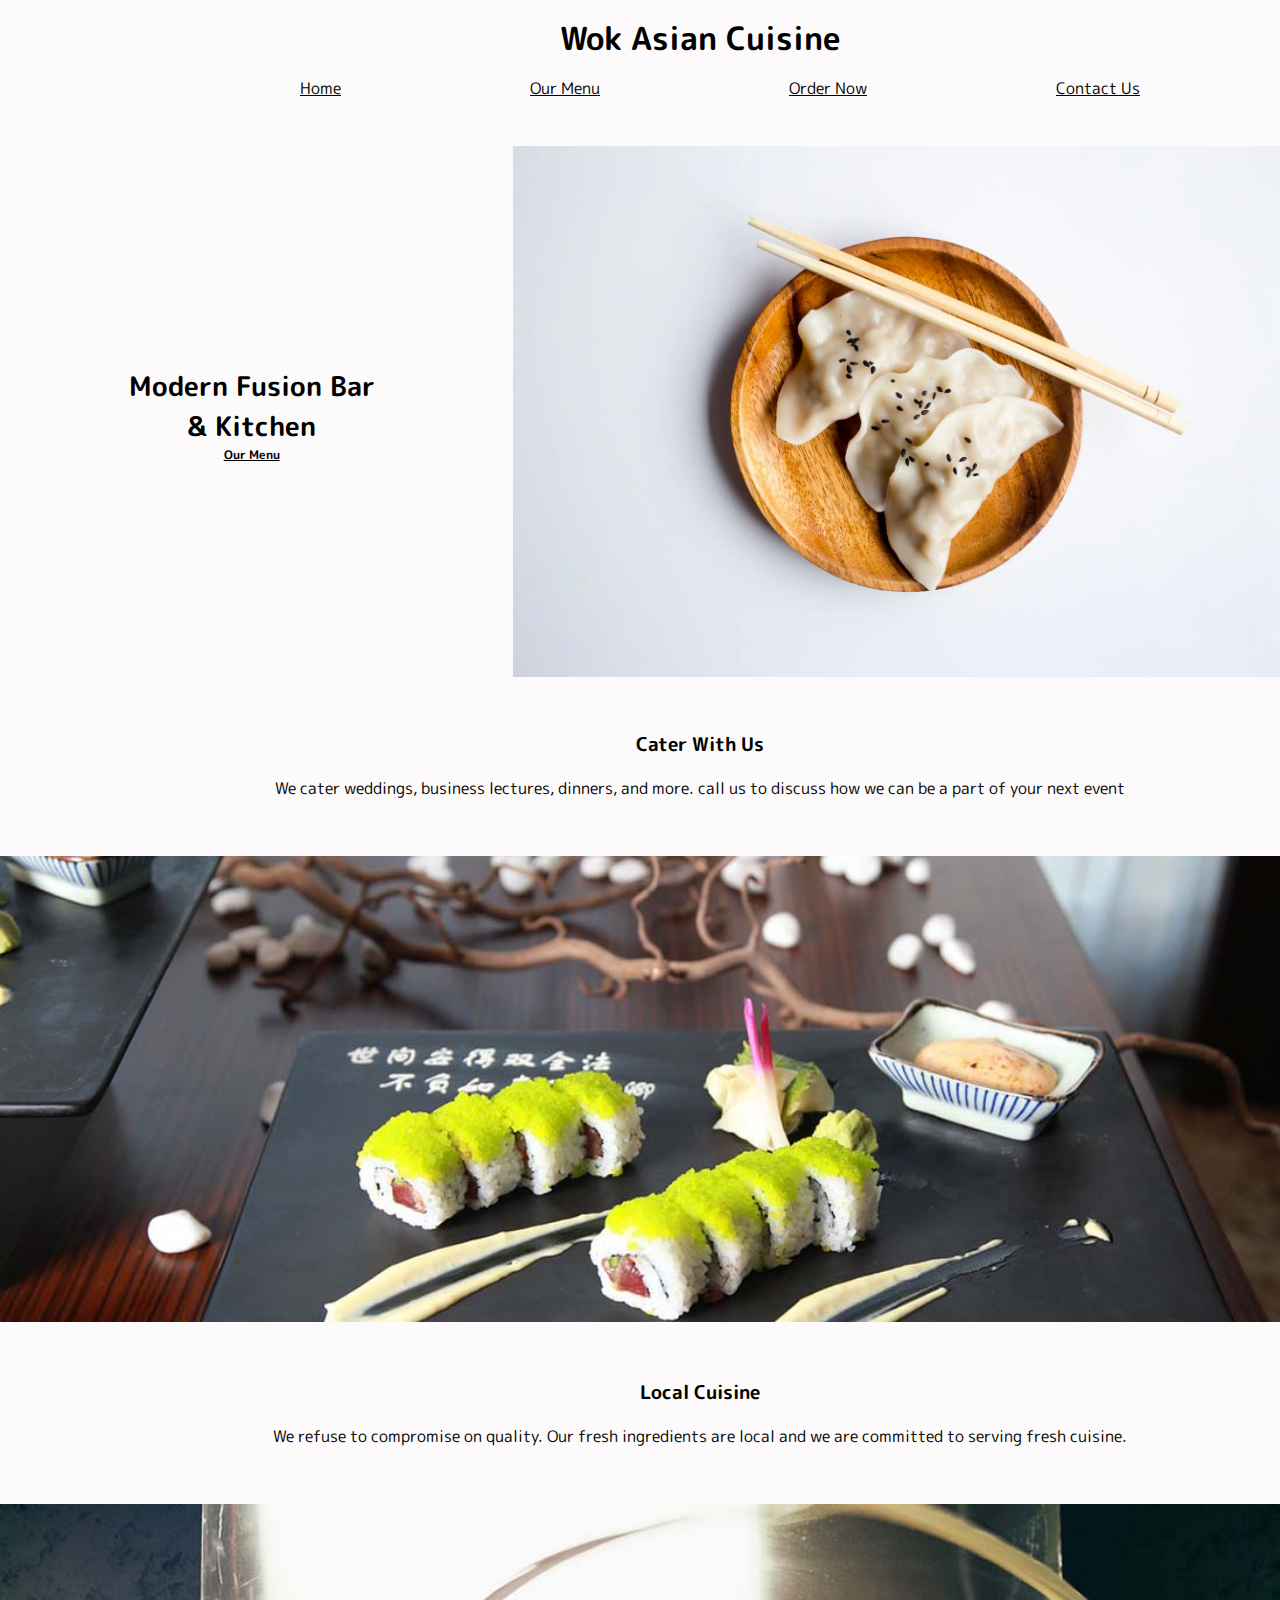
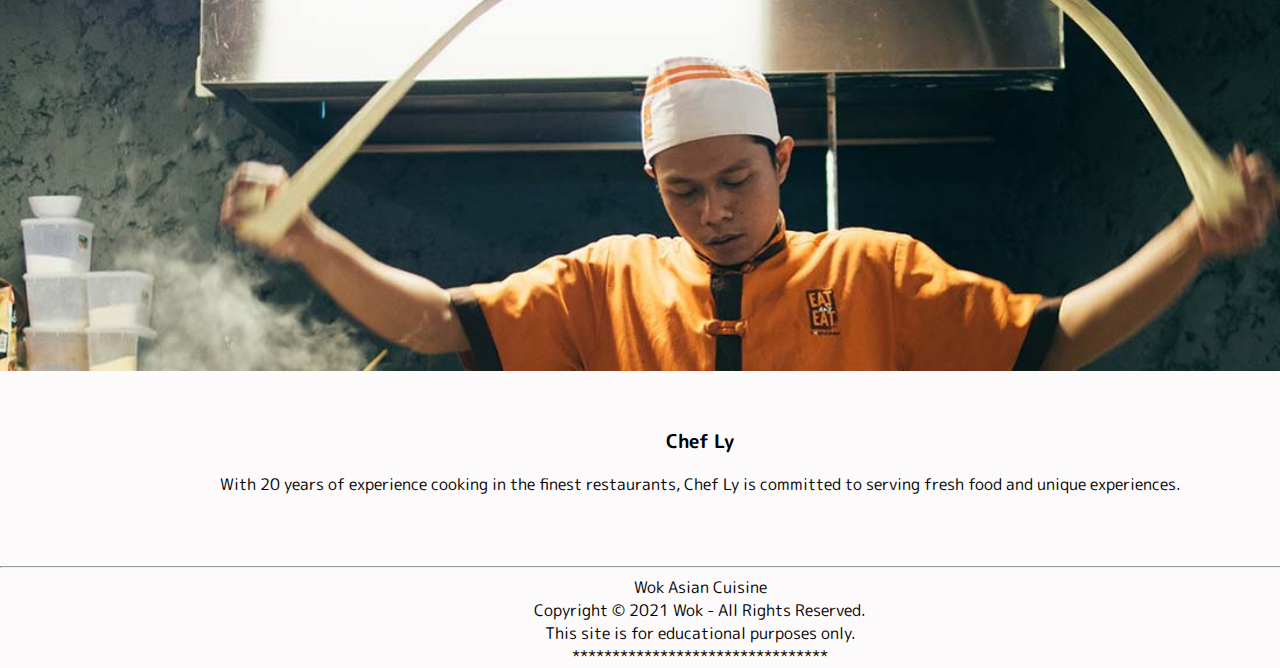
<file: index.html>
<!-- Images provided are not my own -->
<!DOCTYPE html>
<html lang="en">

<head>
    <meta charset="UTF-8">
    <meta http-equiv="X-UA-Compatible" content="IE=edge">
    <meta name="viewport" content="width=device-width, initial-scale=1.0">
    <meta name="author" content="Trent Livingston">
    <link rel="icon" type="image/png" sizes="16x16" href="favicon-16x16.png">
    <meta name="description"
        content="Wok Asian Cuisine - the best Asian Cuisine you will ever encounter - Wok Asian Cuisine's - home page - online orders, menu contact.">

    <link href="style.css" rel="stylesheet">
    <link rel="preconnect" href="https://fonts.gstatic.com">
    <link href="https://fonts.googleapis.com/css2?family=M+PLUS+Rounded+1c:wght@100;300&display=swap" rel="stylesheet">
    <title>Wok Asian Cuisine</title>
</head>

<body>
    <header>
        <h1>
            <a href="index.html">Wok Asian Cuisine</a>
        </h1>
    </header>
    <nav>
        <ul>
            <li><a href='index.html'>Home</a></li>
            <li><a href='menu.html'>Our Menu</a></li>
            <li><a href='order.html'>Order Now</a></li>
            <li><a href='contact.html'>Contact Us</a></li>
        </ul>
    </nav>
    <main>
        <div class="container">
            <h2>
                Modern Fusion Bar & Kitchen
                <a href="" id="mini">Our Menu</a>
            </h2>

            <div id="topImg">
                <img src="header-img.jpg" alt="A bowl of dumplings">
            </div>

        </div>
        <section>
            <h3>Cater With Us</h3>
            <p>We cater weddings, business lectures, dinners, and more. call us to discuss how we can be a part of your
                next
                event</p>
            <img class="banner" src="local.jpg" alt="a picture of some delicious sushi">
        </section>
        <section>
            <h3>Local Cuisine</h3>
            <p>We refuse to compromise on quality. Our fresh ingredients are local and we are committed to serving fresh
                cuisine.</p>
            <img class="banner" src="chef.jpg" alt="a chef doing cool cooking tricks">
        </section>
        <h3>Chef Ly</h3>
        <p>With 20 years of experience cooking in the finest restaurants, Chef Ly is committed to serving fresh food and
            unique experiences.</p>
    </main>

    <footer>
        <hr>
        Wok Asian Cuisine<br>
        Copyright © 2021 Wok - All Rights Reserved.<br>
        This site is for educational purposes only.<br>

        ********************************
    </footer>
</body>

</html>
</file>
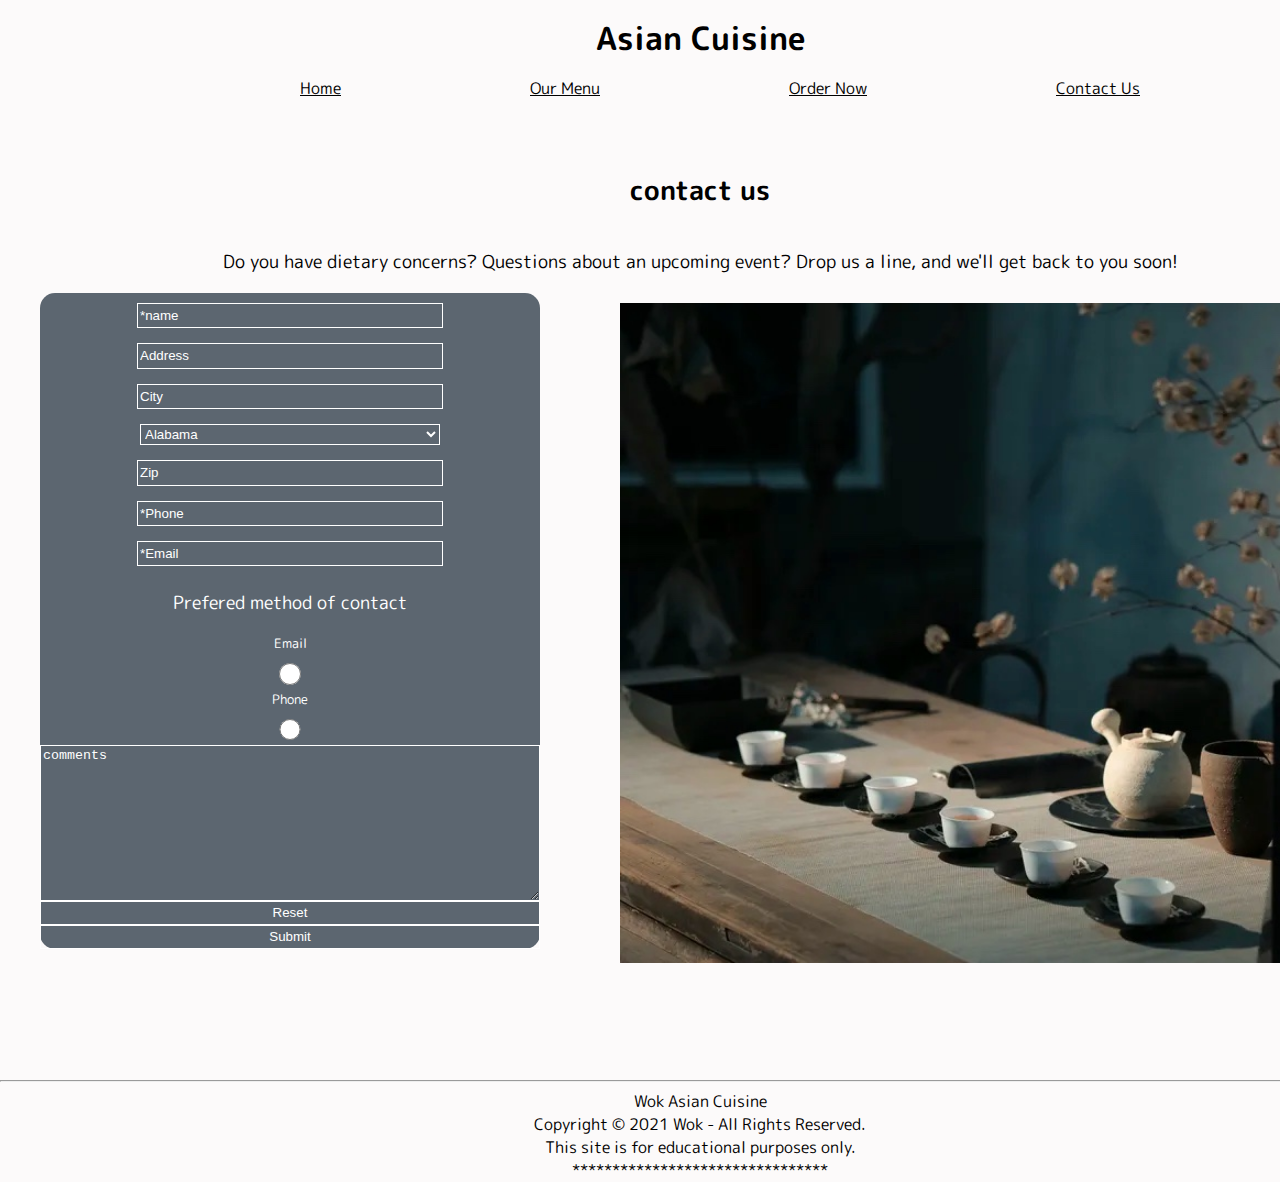
<file: contact.html>
<!DOCTYPE html>
<html lang="en">

<head>
    <meta charset="UTF-8">
    <meta http-equiv="X-UA-Compatible" content="IE=edge">
    <meta name="viewport" content="width=device-width, initial-scale=1.0">
    <meta name="author" content="Trent Livingston">
    <meta name="description"
        content="A contact page for the best Asian food on this side of the plannet. Visit this page in order to submit a contact ticket and have your questions answerd">
    <link rel="icon" type="image/png" sizes="16x16" href="favicon-16x16.png">
    <link href="style.css" rel="stylesheet">
    <link rel="preconnect" href="https://fonts.gstatic.com">
    <link href="https://fonts.googleapis.com/css2?family=M+PLUS+Rounded+1c:wght@100;300&display=swap" rel="stylesheet">
    <title>Contact</title>
</head>

<body>
    <header>
        <h1><a href="index.html">Asian Cuisine</a></h1>
    </header>
    <nav>
        <ul>
            <li><a href='index.html'>Home</a></li>
            <li><a href='menu.html'>Our Menu</a></li>
            <li><a href='order.html'>Order Now</a></li>
            <li><a href='contact.html'>Contact Us</a></li>
        </ul>
    </nav>
    <main id="contact">
        <div class="container" style="display: inline-block;">
            <h2>contact us</h2>
            <p>Do you have dietary concerns? Questions about an upcoming event? Drop us a line, and we'll get back
                to
                you
                soon!</p>
            <img src="contact-img-optional2.jpg" id="topImg" alt="a picture full of serenity and japanese tea">
            <form action="https://wp.zybooks.com/form-viewer.php" method="post">
                <input type="text" name="name" value="*name" required>
                <input type="text" name="address" value="Address">
                <input type="text" name="city" value="City">
                <select id="state" name="state">
                    <option value="AL">Alabama</option>
                    <option value="AK">Alaska</option>
                    <option value="AZ">Arizona</option>
                    <option value="AR">Arkansas</option>
                    <option value="CA">California</option>
                    <option value="CO">Colorado</option>
                    <option value="CT">Connecticut</option>
                    <option value="DE">Delaware</option>
                    <option value="DC">District Of Columbia</option>
                    <option value="FL">Florida</option>
                    <option value="GA">Georgia</option>
                    <option value="HI">Hawaii</option>
                    <option value="ID">Idaho</option>
                    <option value="IL">Illinois</option>
                    <option value="IN">Indiana</option>
                    <option value="IA">Iowa</option>
                    <option value="KS">Kansas</option>
                    <option value="KY">Kentucky</option>
                    <option value="LA">Louisiana</option>
                    <option value="ME">Maine</option>
                    <option value="MD">Maryland</option>
                    <option value="MA">Massachusetts</option>
                    <option value="MI">Michigan</option>
                    <option value="MN">Minnesota</option>
                    <option value="MS">Mississippi</option>
                    <option value="MO">Missouri</option>
                    <option value="MT">Montana</option>
                    <option value="NE">Nebraska</option>
                    <option value="NV">Nevada</option>
                    <option value="NH">New Hampshire</option>
                    <option value="NJ">New Jersey</option>
                    <option value="NM">New Mexico</option>
                    <option value="NY">New York</option>
                    <option value="NC">North Carolina</option>
                    <option value="ND">North Dakota</option>
                    <option value="OH">Ohio</option>
                    <option value="OK">Oklahoma</option>
                    <option value="OR">Oregon</option>
                    <option value="PA">Pennsylvania</option>
                    <option value="RI">Rhode Island</option>
                    <option value="SC">South Carolina</option>
                    <option value="SD">South Dakota</option>
                    <option value="TN">Tennessee</option>
                    <option value="TX">Texas</option>
                    <option value="UT">Utah</option>
                    <option value="VT">Vermont</option>
                    <option value="VA">Virginia</option>
                    <option value="WA">Washington</option>
                    <option value="WV">West Virginia</option>
                    <option value="WI">Wisconsin</option>
                    <option value="WY">Wyoming</option>
                </select>
                <input type="text" name="zip" value="Zip">
                <input type="tel" name="phone" value="*Phone" required>
                <input type="email" name="email" value="*Email" required>
                <p>Prefered method of contact</p>
                <label class="radio" for="email">Email</label>
                <input class="radio" type="radio" name="email" value="email" id="email">
                <label for="phone" class="radio">Phone</label>
                <input type="radio" name="phone" value="phone" class="radio" id="phone">
                <textarea name="comment" id="comment" cols="30" rows="10">comments</textarea>
                <button type="reset">Reset</button><button type="submit" formmethod="post">Submit</button>
            </form>
        </div>
    </main>
    <footer>
        <hr>
        Wok Asian Cuisine<br>
        Copyright © 2021 Wok - All Rights Reserved.<br>
        This site is for educational purposes only.<br>

        ********************************
    </footer>
</body>

</html>
</file>
<file: style.css>
html{
    background-color: black;
}
body{
width: 1400px;
background-color: rgb(252, 250, 250);
margin: auto;
font-family: 'M PLUS Rounded 1c', Arial, sans-serif;
color: black;
}
h1{
    margin: auto;
    text-align: center;
}
li{
    display: inline;
}
ul{
    margin: auto;
    text-align: center;
    display: flex;
    justify-content: space-between;
    width: 60%;
}
h2{
    width: 250px;
    display: inline-block;
    margin: 20px;
}
#topImg{
    width: 55%;
    float: right;
    height: fit-content;
    margin: 10px;
}
main{
    text-align: center;
}
.container{
    display: flex;
    width: 100%;
    height: 530px;
    align-items: center;
    justify-content: space-evenly;
    font-size: 18px;
    margin-top: 50px;
    
}
a:link{
    display: block;
    color: black;
}
a:visited{
    font-weight: 100;
    font-size: 25pt;
    color: black;
}
a:hover{
    font-weight: 100;
}
img{
    width: 100%;
}
#mini{
    font-size: 12px;
}
nav{
    margin-top: 15px;
}
header{
    padding-top: 15px;
}
.banner {
    height: 30%;
    margin-top: 40px;
}
h3{
    margin-top: 50px;
}
footer{
    text-align: center;
    margin-top: 70px;
}
form{
    width: 500px;
    height: fit-content;
    background-color: rgb(92, 102, 112);
    display: flex;
    flex-direction: column;
    border-radius: 15px;
    margin-left: 40px;
    color: white;
    font-family: 'M PLUS Rounded 1c', Arial, sans-serif;
}
input{
    background-color: transparent;
    height: 16pt;
    width: 60%;
    margin: auto;
    margin-top: 10px;
    margin-bottom: 5px;
    border: 1px solid white;
    color: white;
}
select{
    background-color: transparent;
    height: 16pt;
    width: 60%;
    margin: auto;
    margin-top: 10px;
    margin-bottom: 5px;
    color: white;
    border: 1px solid white;
}
.radio{
    font-size: 10pt;
    color: white;
}
textarea{
 background-color: transparent;
 border: 1px solid white;
 color: white;
}
button{
    background-color: transparent;
 border: 1px solid white;
 height: 18pt;
 color: white;
}
button:hover{
    height: 22pt;
    box-shadow: 5px 5px 15px 5px #000000;
}
hr{
    color: white;
}
#contact{
    margin-bottom: 400px;
}
h1 a{
text-decoration: none;
}
</file>
